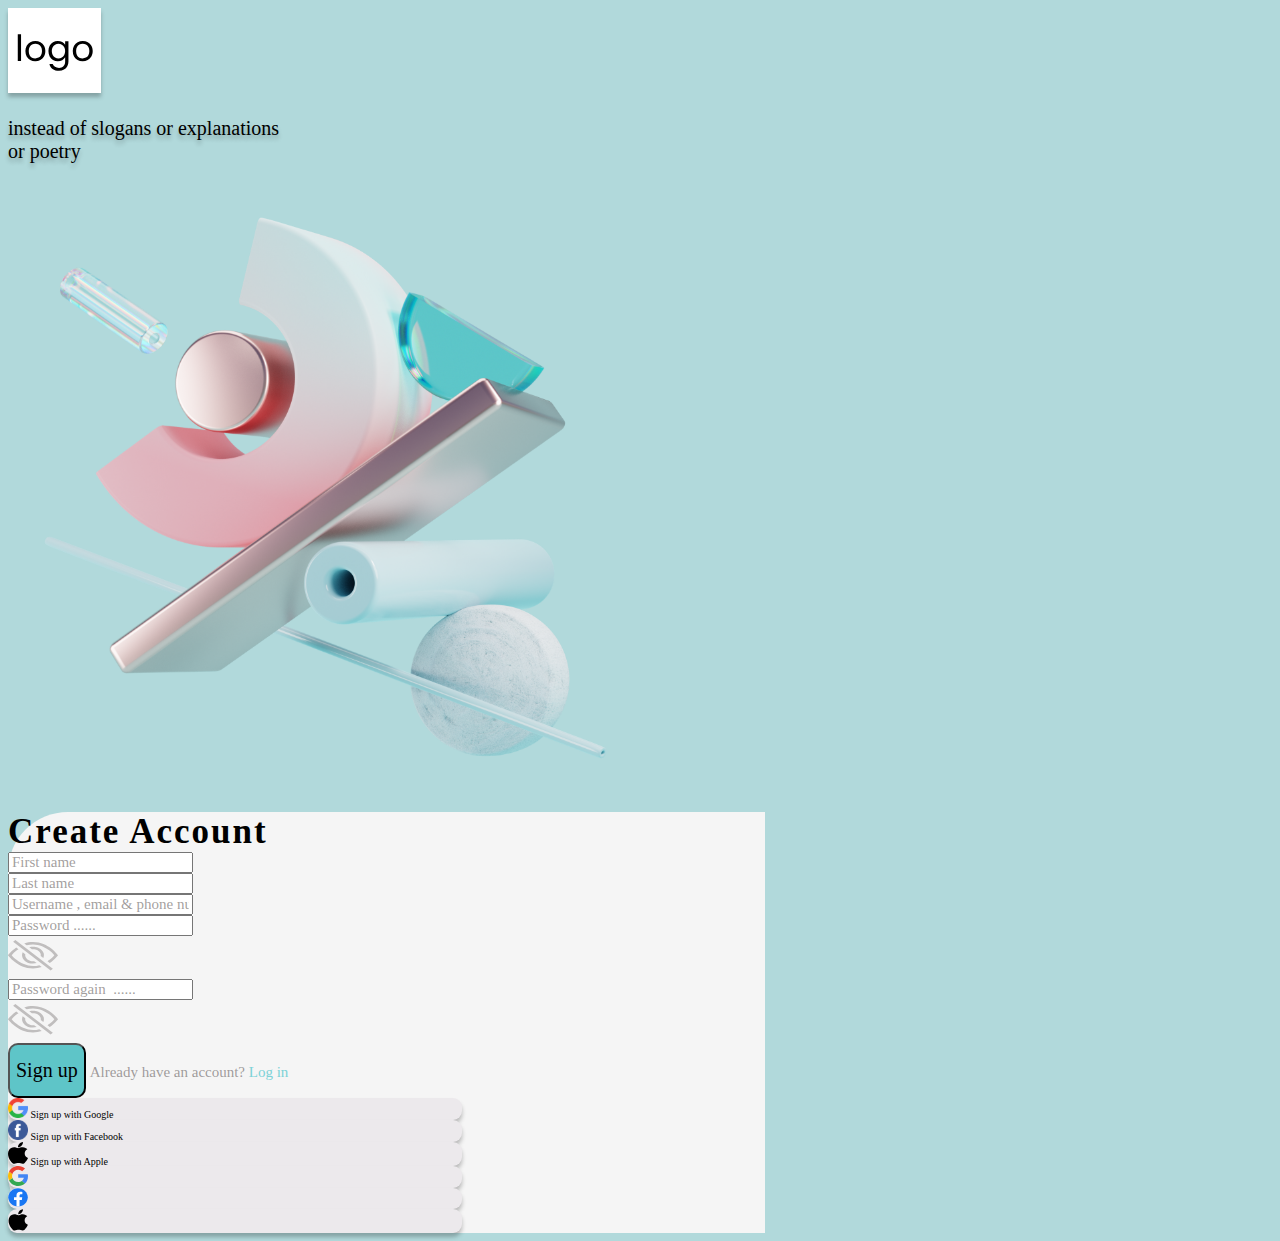
<file: hw1/index.html>
<!doctype html>
<html lang="en">

<head>
  <title>Title</title>
  <!-- Required meta tags -->
  <meta charset="utf-8">
  <meta name="viewport" content="width=device-width, initial-scale=1, shrink-to-fit=no">

  <!-- Bootstrap CSS v5.2.1 -->
  <link href="https://cdn.jsdelivr.net/npm/bootstrap@5.2.1/dist/css/bootstrap.min.css" rel="stylesheet"
    integrity="sha384-iYQeCzEYFbKjA/T2uDLTpkwGzCiq6soy8tYaI1GyVh/UjpbCx/TYkiZhlZB6+fzT" crossorigin="anonymous">
  <link rel="stylesheet" href="style.css">
</head>

<body class="vw-100 p-0 main-bg d-flex justify-content-end">
  <header class="d-none d-lg-flex justify-content-start align-items-end w-100 px-4 py-3 gap-4 fixed-top">
    <img src="assets/logo.svg" alt="" class="logo-shadow">
    <p class="text-white text-shadow  m-0">instead of slogans or explanations<br>
      or poetry</p>
  </header>
  <aside class="d-none d-xl-block position-fixed">
    <img src="assets/Abstraction.png" alt="" class="main-img">
  </aside>
  <main class="vh-100 content-w content-bg shadow-sm d-flex justify-content-center align-items-center">
    <div class=" h-75 main-w d-flex flex-column justify-content-between align-items-start mr-0">
      <span class="content-title">Create Account</span>
      <div class="row w-100 p-0 g-5">
        <div class="col">
          <input type="text" class="form-control border-0 border-bottom bg-transparent" placeholder="First name">
        </div>
        <div class="col">
          <input type="text" class="form-control border-0 border-bottom bg-transparent" placeholder="Last name">
        </div>
      </div>
      <input type="text" class="form-control border-0 border-bottom bg-transparent"
        placeholder="Username , email & phone number">
      <div class="col-4 mb-3 w-100">
        <div class="input-group border-bottom">
          <input type="password" class="form-control border-0 bg-transparent" placeholder="Password ......">
          <div class="input-group-prepend">
            <img src="assets/eye-slash.svg" class="input-group-text border-0 bg-transparent eyepassword" alt="">
          </div>
        </div>
      </div>
      <div class="col-4 mb-3 w-100">
        <div class="input-group border-bottom">
          <input type="password" class="form-control border-0 bg-transparent" placeholder="Password again  ......">
          <div class="input-group-prepend">
            <img src="assets/eye-slash.svg" class="input-group-text border-0 bg-transparent eyepassword" alt="">
          </div>
        </div>
      </div>
      <div class="w-100 d-flex flex-column gap-4 justify-content-start">
        <button class="w-100 border-0 text-white">Sign up</button>
        <span class="login">Already have an account? <span class="green-login">Log in</span></span>
      </div>
      <div class="d-none d-lg-flex w-100 justify-content-between">
        <div class="d-flex align-items-center gap-1 box p-2">
          <img src="assets/google.svg" alt="">
          <span class="w-75">Sign up with Google</span>
        </div>
        <div class="d-flex align-items-center gap-2 box p-2">
          <img src="assets/facebook.svg" alt="">
          <span>Sign up with Facebook</span>
        </div>
        <div class="d-flex align-items-center gap-2 box p-2">
          <img src="assets/apple.svg" alt="">
          <span>Sign up with Apple</span>
        </div>
      </div>
      <div class="d-lg-none d-flex w-100 justify-content-evenly">
        <div class="box p-3">
          <img src="assets/Google-logo.svg" alt="">
        </div>
        <div class="box p-3">
          <img src="assets/Facbook-logo.svg" alt="">
        </div>
        <div class="box p-3">
          <img src="assets/apple-logo.svg" alt="">
        </div>
      </div>
    </div>
    </div>
  </main>
  <footer>
    <!-- place footer here -->
  </footer>
  <!-- Bootstrap JavaScript Libraries -->
  <script src="https://cdn.jsdelivr.net/npm/@popperjs/core@2.11.6/dist/umd/popper.min.js"
    integrity="sha384-oBqDVmMz9ATKxIep9tiCxS/Z9fNfEXiDAYTujMAeBAsjFuCZSmKbSSUnQlmh/jp3" crossorigin="anonymous">
    </script>

  <script src="https://cdn.jsdelivr.net/npm/bootstrap@5.2.1/dist/js/bootstrap.min.js"
    integrity="sha384-7VPbUDkoPSGFnVtYi0QogXtr74QeVeeIs99Qfg5YCF+TidwNdjvaKZX19NZ/e6oz" crossorigin="anonymous">
    </script>
</body>

</html>
</file>
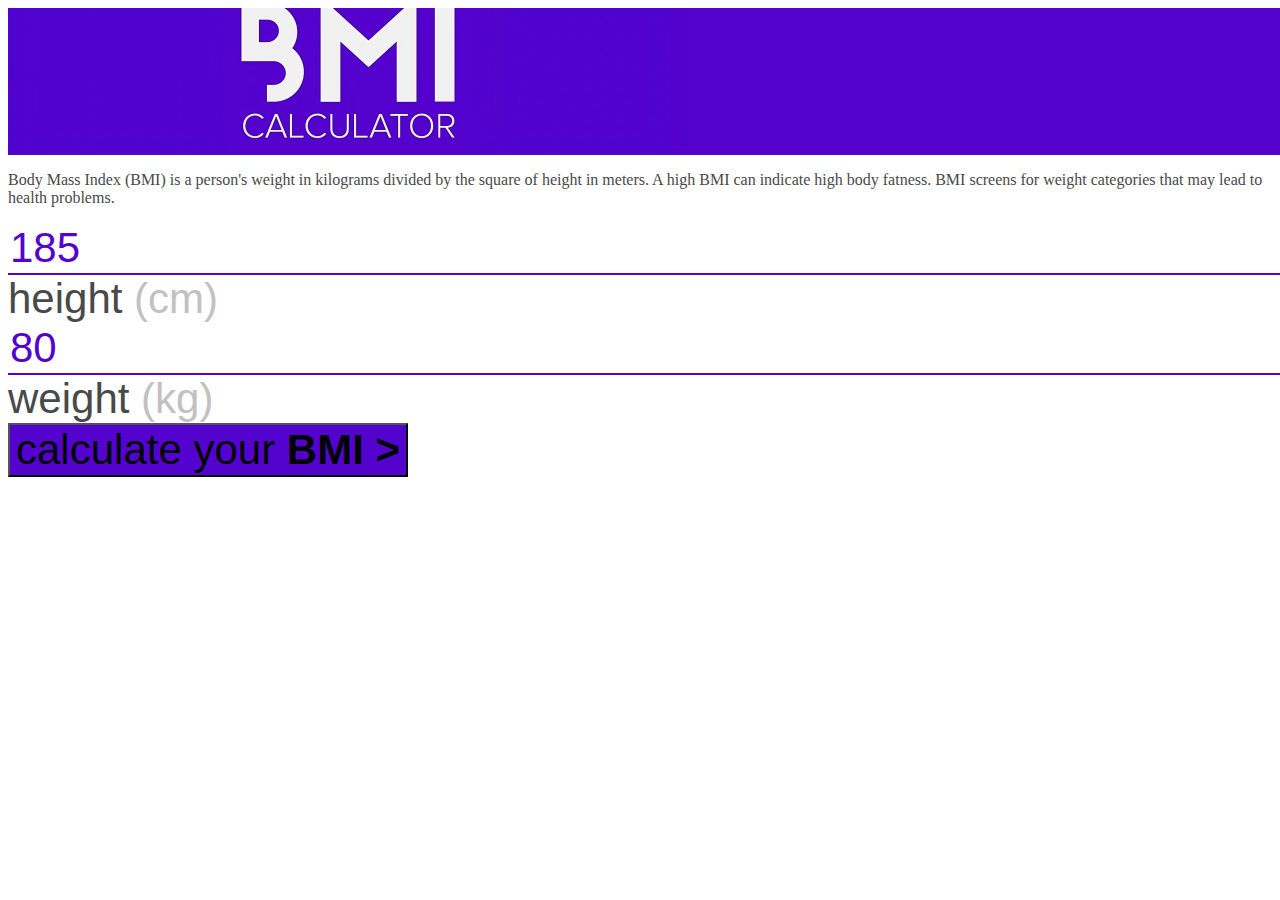
<file: hw2/main.html>
<!doctype html>
<html lang="en">

<head>
  <title>BMI CALCULATOR</title>
  <!-- Required meta tags -->
  <meta charset="utf-8">
  <meta name="viewport" content="width=device-width, initial-scale=1, shrink-to-fit=no">
  <!-- Bootstrap CSS v5.2.1 -->
  <link href="https://cdn.jsdelivr.net/npm/bootstrap@5.2.1/dist/css/bootstrap.min.css" rel="stylesheet"
    integrity="sha384-iYQeCzEYFbKjA/T2uDLTpkwGzCiq6soy8tYaI1GyVh/UjpbCx/TYkiZhlZB6+fzT" crossorigin="anonymous">
  <link rel="stylesheet" href="style.css">
</head>

<body class="w-full vh-100">
  <header class="h-25 main-color d-flex justify-content-center align-items-center">
    <img class="w-25" src="assets/img/head-logo.png" alt="">
  </header>
  <main class="d-flex flex-column h-75">
    <p class="main-text h3 px-5 text-center mt-4">Body Mass Index (BMI) is a person's weight in kilograms divided by the
      square of height in meters. A high BMI can indicate high body fatness. BMI screens for weight categories that may
      lead to health problems.</p>
    <form class="d-flex flex-column justify-content-around align-items-center h-75">
      <div class="d-flex w-100 text-center justify-content-evenly">
        <div class="d-flex flex-column justify-content-center align-items-center">
          <input type="text" class="input-control w-50 text-center" id="height" placeholder="height" value="185" oninput="restrictToNumbers(this)" maxlength="3">
          <div class="w-50 hr"></div>
          <span class="w-50 input-text main-text">height <span class="sub-text">(cm)</span></span>
        </div>
        <div class="d-flex flex-column justify-content-center align-items-center">
          <input type="text" class="input-control w-50 text-center" id="weight" placeholder="weight" value="80" oninput="restrictToNumbers(this)" maxlength="3">
          <div class="w-50 hr"></div>
          <span class="w-50 input-text main-text">weight <span class="sub-text">(kg)</span></span>
        </div>
      </div>
      <button type="button" id="button-form" class="main-color rounded-pill px-5 py-2">
        <span class="btn-text text-light">calculate your <span class="bold">BMI ></span></span>
      </button>
    </form>
  </main>
  <!-- Bootstrap JavaScript Libraries -->
  <script src="https://cdn.jsdelivr.net/npm/@popperjs/core@2.11.6/dist/umd/popper.min.js"
    integrity="sha384-oBqDVmMz9ATKxIep9tiCxS/Z9fNfEXiDAYTujMAeBAsjFuCZSmKbSSUnQlmh/jp3" crossorigin="anonymous">
    </script>

  <script src="https://cdn.jsdelivr.net/npm/bootstrap@5.2.1/dist/js/bootstrap.min.js"
    integrity="sha384-7VPbUDkoPSGFnVtYi0QogXtr74QeVeeIs99Qfg5YCF+TidwNdjvaKZX19NZ/e6oz" crossorigin="anonymous">
    </script>
  <script>
    document.getElementById("button-form").addEventListener('click', function () {
      const height = document.getElementById('height').value;
      const weight = document.getElementById('weight').value;
      const bmi = (weight / Math.pow(height / 100, 2)).toFixed(0);
      window.location.href = 'result.html?bmi=' + bmi;
    })
    function restrictToNumbers(inputField) {
    inputField.value = inputField.value.replace(/[^0-9]/g, '');
}
  </script>
</body>

</html>
</file>
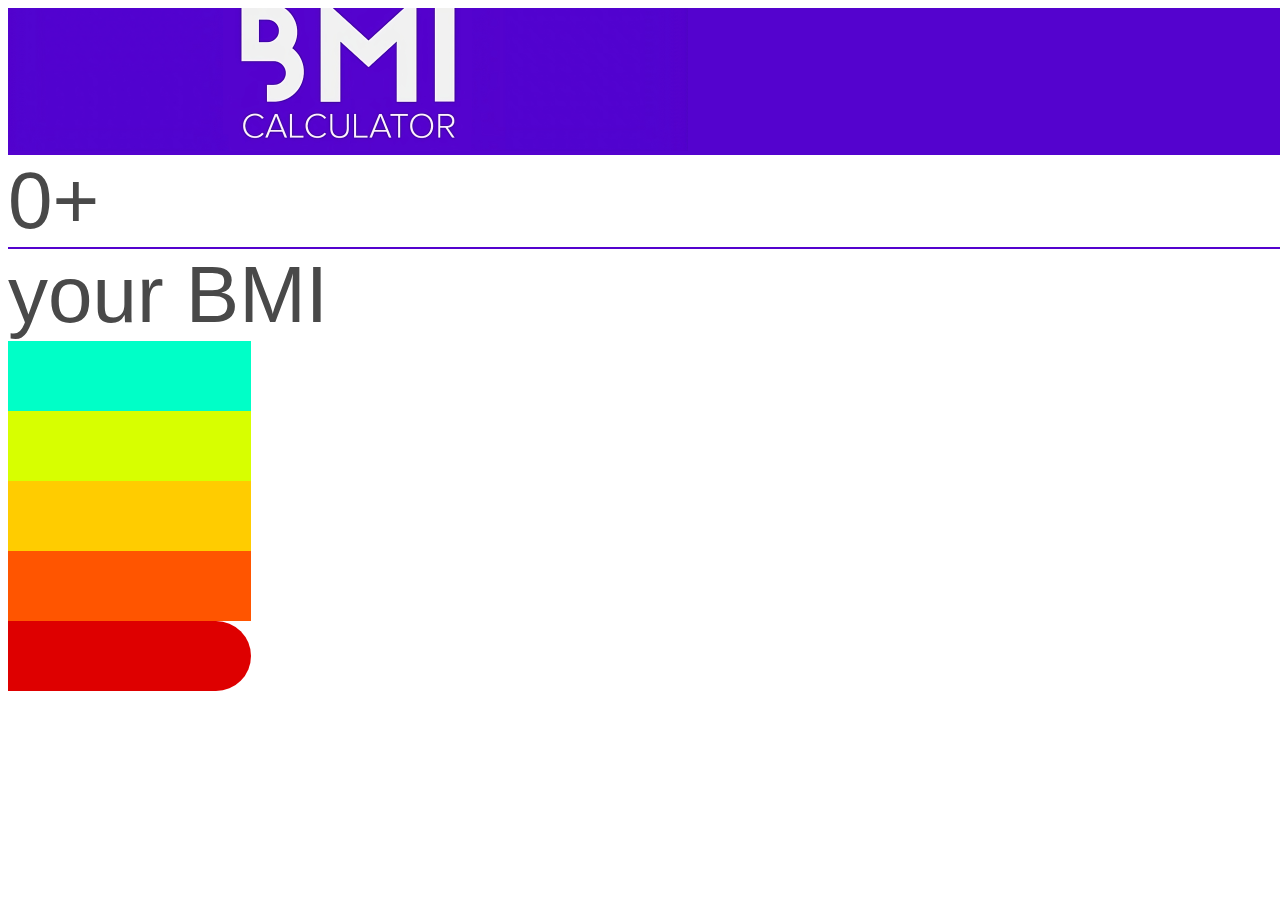
<file: hw2/result.html>
<!doctype html>
<html lang="en">

<head>
    <title>BMI CALCULATOR</title>
    <!-- Required meta tags -->
    <meta charset="utf-8">
    <meta name="viewport" content="width=device-width, initial-scale=1, shrink-to-fit=no">
    <!-- Bootstrap CSS v5.2.1 -->
    <link href="https://cdn.jsdelivr.net/npm/bootstrap@5.2.1/dist/css/bootstrap.min.css" rel="stylesheet"
        integrity="sha384-iYQeCzEYFbKjA/T2uDLTpkwGzCiq6soy8tYaI1GyVh/UjpbCx/TYkiZhlZB6+fzT" crossorigin="anonymous">
    <link rel="stylesheet" href="style.css">
</head>

<body class="w-full vh-100">
    <header class="h-25 main-color d-flex justify-content-center align-items-center">
        <img class="w-25" src="assets/img/head-logo.png" alt="">
    </header>
    <main class="d-flex flex-column justify-content-around h-75">
        <div class="d-flex flex-column justify-content-center align-items-center w-100">
            <span id="BMI" class="input-text main-text result-text">30+</span>
            <div class="w-25 hr"></div>
            <span class="input-text main-text result-text">your BMI</span>
        </div>
        <div class="result d-flex align-items-end">
            <div class="d-flex flex-column grade-box align-items-center">
                <img src="assets/img/pointer.svg" class="pointer mb-3 alt="">
                <div class=" grade-A grade">
            </div>
        </div>
        <div class="d-flex flex-column grade-box align-items-center">
            <img src="assets/img/pointer.svg" class="pointer mb-3" alt="">
            <div class="grade-B grade"></div>
        </div>
        <div class="d-flex flex-column grade-box align-items-center">
            <img src="assets/img/pointer.svg" class="pointer mb-3" alt="">
            <div class="grade-C grade"></div>
        </div>
        <div class="d-flex flex-column grade-box align-items-center">
            <img src="assets/img/pointer.svg" class="pointer mb-3" alt="">
            <div class="grade-D grade"></div>
        </div>
        <div class="d-flex flex-column grade-box align-items-center">
            <img src="assets/img/pointer.svg" class="pointer mb-3" alt="">
            <div class="grade-E grade"></div>
        </div>
        </div>
    </main>
    <footer>
        <!-- place footer here -->
    </footer>
    <!-- Bootstrap JavaScript Libraries -->
    <script src="https://cdn.jsdelivr.net/npm/@popperjs/core@2.11.6/dist/umd/popper.min.js"
        integrity="sha384-oBqDVmMz9ATKxIep9tiCxS/Z9fNfEXiDAYTujMAeBAsjFuCZSmKbSSUnQlmh/jp3" crossorigin="anonymous">
        </script>

    <script src="https://cdn.jsdelivr.net/npm/bootstrap@5.2.1/dist/js/bootstrap.min.js"
        integrity="sha384-7VPbUDkoPSGFnVtYi0QogXtr74QeVeeIs99Qfg5YCF+TidwNdjvaKZX19NZ/e6oz" crossorigin="anonymous">
        </script>
    <script>
        const urlParams = new URLSearchParams(window.location.search);
        const bmi = urlParams.get('bmi');
        document.getElementById('BMI').innerHTML = `${Math.floor(bmi)}+`

        const pointerElements = document.querySelectorAll('.pointer');
        pointerElements.forEach((element) => {
            element.style.display = 'none';
        });

        const hrElement = document.querySelector('.hr');

        if (bmi >= 18.5 && bmi < 25) {
            pointerElements[0].style.display = 'block';
            hrElement.style.height = '4px';
        }
        else if (bmi >= 25 && bmi < 30) {
            pointerElements[1].style.display = 'block';
            hrElement.style.height = '4px';
        }
        else if (bmi >= 30 && bmi < 35) {
            pointerElements[2].style.display = 'block';
            hrElement.style.height = '4px';
        }
        else if (bmi >= 35 && bmi < 40) {
            pointerElements[3].style.display = 'block';
            hrElement.style.height = '4px';
        }
        else if (bmi >= 40) {
            pointerElements[4].style.display = 'block';
            hrElement.style.height = '4px';
        }
    </script>
</body>

</html>
</file>
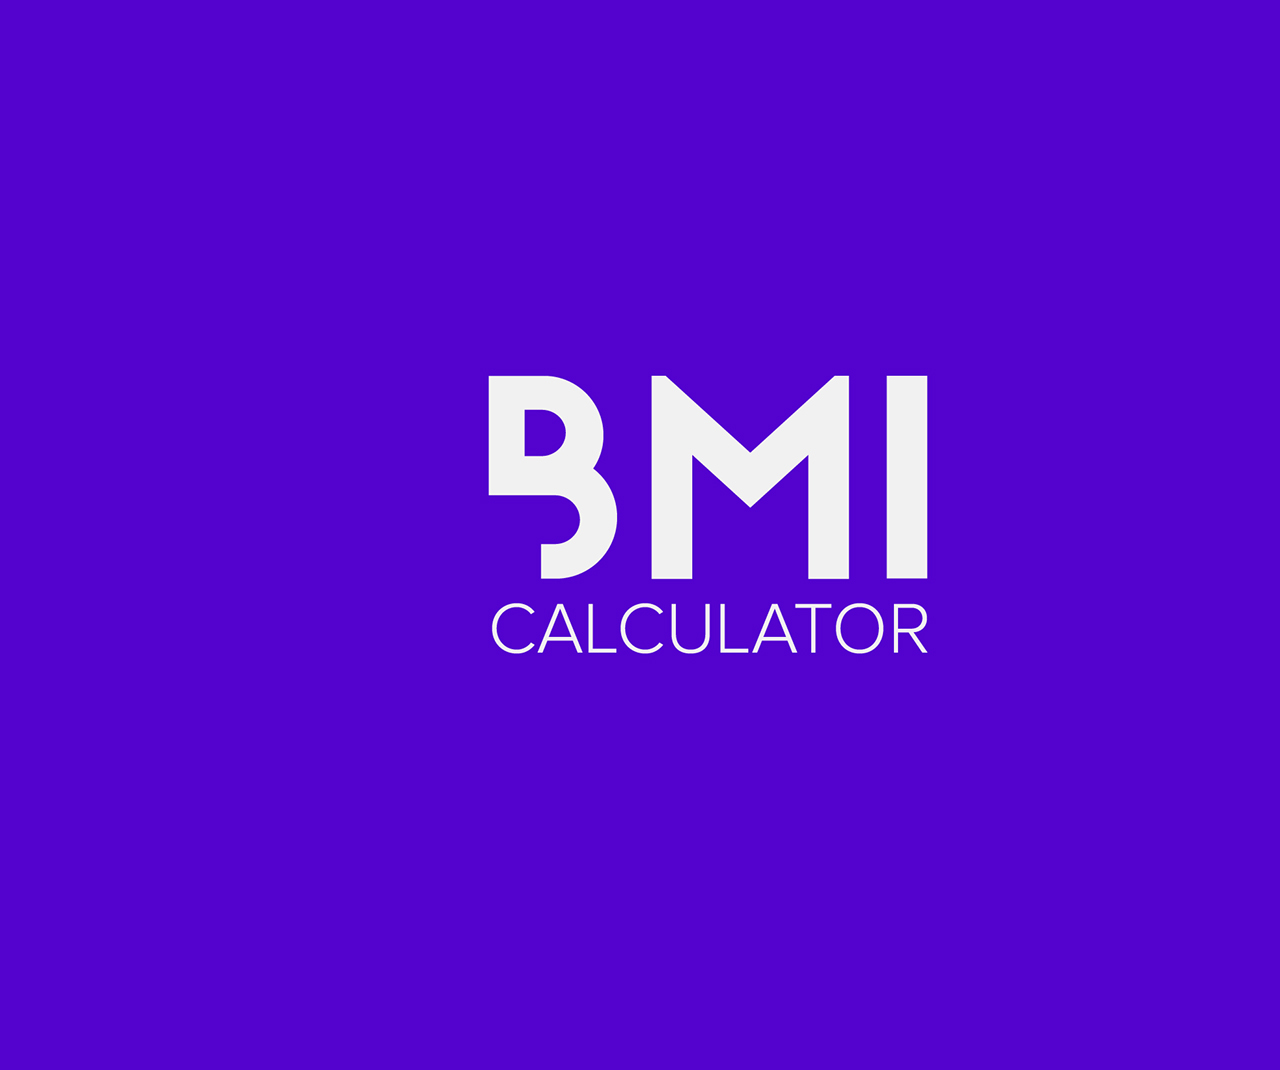
<file: hw2/splash-screen.html>
<!doctype html>
<html lang="en">

<head>
  <title>BMI CALCULATOR</title>
  <!-- Required meta tags -->
  <meta charset="utf-8">
  <meta name="viewport" content="width=device-width, initial-scale=1, shrink-to-fit=no">

  <!-- Bootstrap CSS v5.2.1 -->
  <link href="https://cdn.jsdelivr.net/npm/bootstrap@5.2.1/dist/css/bootstrap.min.css" rel="stylesheet"
    integrity="sha384-iYQeCzEYFbKjA/T2uDLTpkwGzCiq6soy8tYaI1GyVh/UjpbCx/TYkiZhlZB6+fzT" crossorigin="anonymous">
    <link rel="stylesheet" href="style.css">
</head>

<body class="m-0 p-0 main-color overflow-hidden">
  <main class="d-flex justify-content-center align-items-center vh-100">
    <img class="w-75" src="assets/img/splash.svg" alt="Logo">
  </main>
  <!-- Bootstrap JavaScript Libraries -->
  <script src="https://cdn.jsdelivr.net/npm/@popperjs/core@2.11.6/dist/umd/popper.min.js"
    integrity="sha384-oBqDVmMz9ATKxIep9tiCxS/Z9fNfEXiDAYTujMAeBAsjFuCZSmKbSSUnQlmh/jp3" crossorigin="anonymous">
  </script>

  <script src="https://cdn.jsdelivr.net/npm/bootstrap@5.2.1/dist/js/bootstrap.min.js"
    integrity="sha384-7VPbUDkoPSGFnVtYi0QogXtr74QeVeeIs99Qfg5YCF+TidwNdjvaKZX19NZ/e6oz" crossorigin="anonymous">
  </script>
  <script>
        setTimeout(function() {
            window.location.href = "main.html";
        }, 2000);
    </script>
</body>

</html>
</file>
<file: hw1/style.css>
.main-bg {
  background-color: #B1D9DB;
}

.content-bg {
  background-color: #F5F5F5;
}

.text-shadow {
  font-family: Poppins;
  font-size: 20px;
  font-style: normal;
  font-weight: 400;
  text-shadow: 0px 4px 4px rgba(0, 0, 0, 0.25);
}

.logo-shadow {
  box-shadow: 0px 4px 4px rgba(0, 0, 0, 0.25);
}

aside {
  width: fit-content;
  left: 32px;
  top: 6rem;
}

.main-img {
  width: 600px;
}

.content-w {
  width: 59.8958%;
  border-radius: 60px 0px 0px 60px;
}

.main-w{
  width: 60%;
}

.content-title {
  font-family: Poppins;
  font-size: 35px;
  font-style: normal;
  font-weight: 600;
  line-height: normal;
  letter-spacing: 2px;
}

.eyepassword {
  width: 50px;
}

::placeholder,
.login {
  color: rgba(99, 92, 92, 0.60);
  font-family: Poppins;
  font-size: 15px;
  font-style: normal;
  font-weight: 500;
}

.green-login {
  color: #7CD2D7;
}

button {
  font-family: Poppins;
  border-radius: 10px;
  background: #5EC5C8;
  height: 55px;
  font-size: 20px;
}

.box {
  border-radius: 9px;
  background: #ECE9EC;
  box-shadow: 0px 4px 4px 0px rgba(0, 0, 0, 0.25);
  font-size: 10px;
  white-space: nowrap;
}
.box img {
  width: 20px;
}

@media(max-width: 992px) {
  .content-w {
    width: 94%;
  }

  .eyepassword {
    width: 18px;
  }

  ::placeholder,
  .login {
    font-size: 12px;
  }
  .box {
    width: fit-content;
    border-radius: 100px;
  }
  .content-title {
    font-size: 30px;
  }
  .main-w{
    width: 90%;
  }
}

@media(max-width: 1255px) {
  .text-shadow {
    font-size: 15px;
  }
}
</file>
<file: hw2/style.css>
.main-color {
    background-color: #5403ce;
}

.sub-color {
    background-color: #f1f1f1;
}

.main-text {
    color: #494949;
}

.sub-text {
    color: #c1c1c1;
}

.w-full {
    width: 100%;
}

.h-full {
    height: 100%;
}

.input-control {
    font-family: "Inter", Helvetica;
    font-weight: 100;
    font-size: 42px;
    color: #5403ce;
    border: none;
    outline: none;
}

.input-text {
    font-family: "Inter", Helvetica;
    font-weight: 100;
    font-size: 42px;
}

.btn-text {
    font-family: "Inter", Helvetica;
    font-weight: 100;
    font-size: 42px;
}

.bold {
    font-weight: 600;
}

.hr {
    height: 2px;
    background-color: #5403ce;
}

.result-text {
    font-family: "Inter", Helvetica;
    font-weight: 300;
    font-size: 80px;
}

.result {
    width: 95%;
}
.grade-box{
    width: 20%;
}
.grade {
    width: 100%;
    height: 70px;
}

.grade-A {
    background-color: #00ffc7;
}

.grade-B {
    background-color: #d7ff00;
}

.grade-C {
    background-color: #ffcc00;
}

.grade-D {
    background-color: #ff5500;
}

.grade-E {
    background-color: #de0000;
    border-radius: 0px 100px 100px 0px;
}
#pointer{
    width: 12%;
}
</file>
